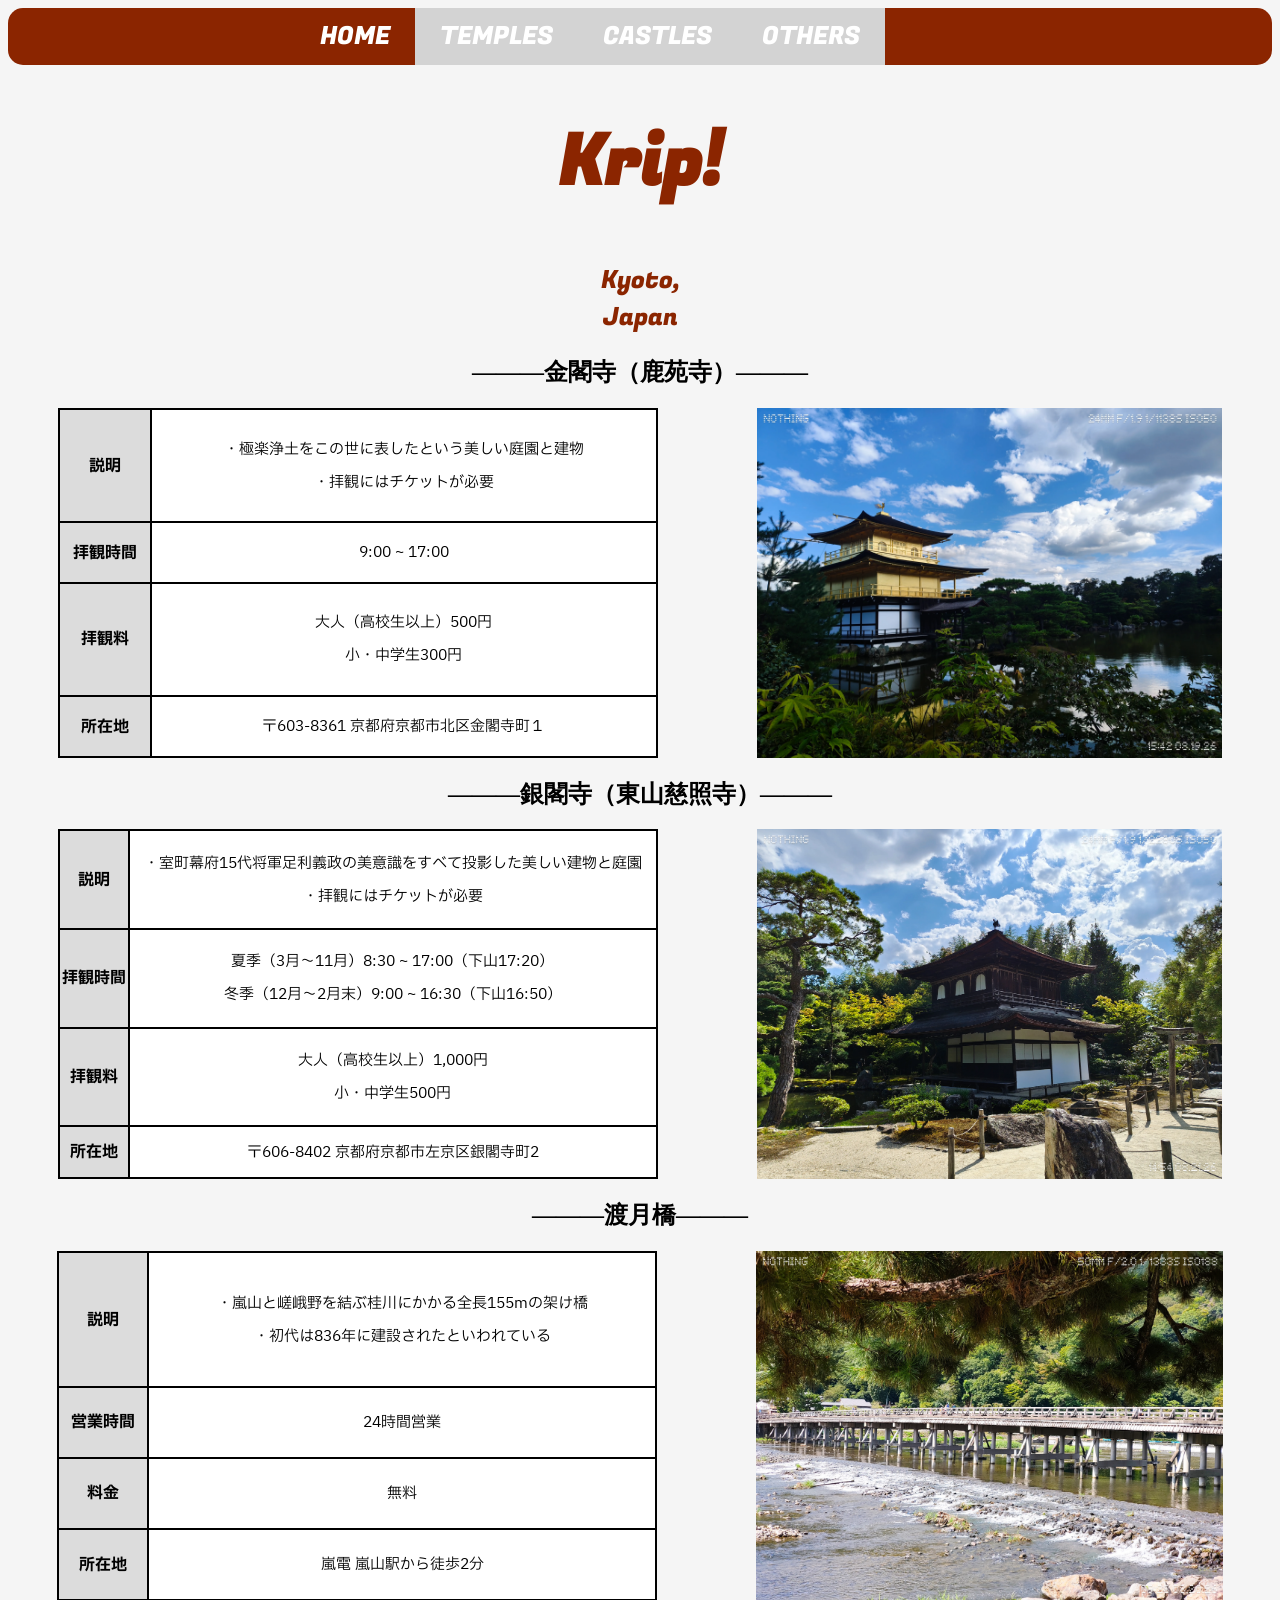
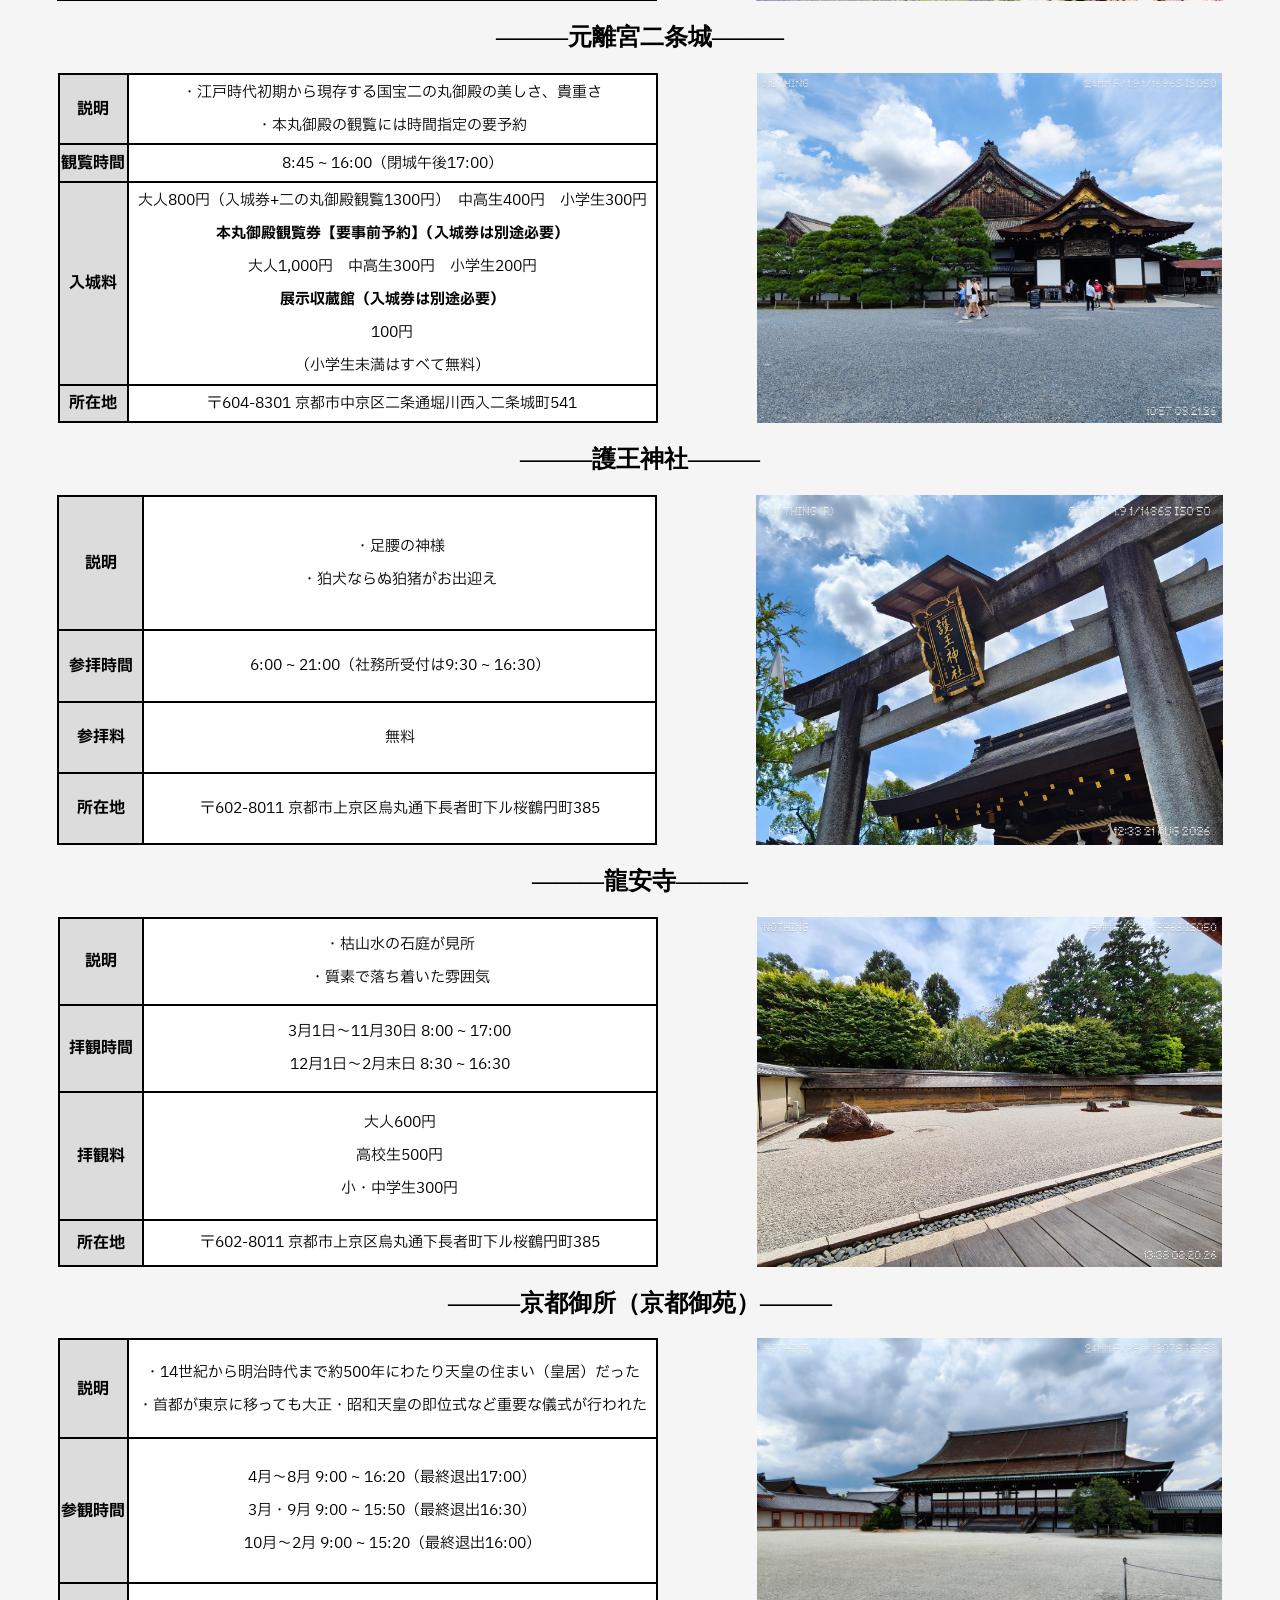
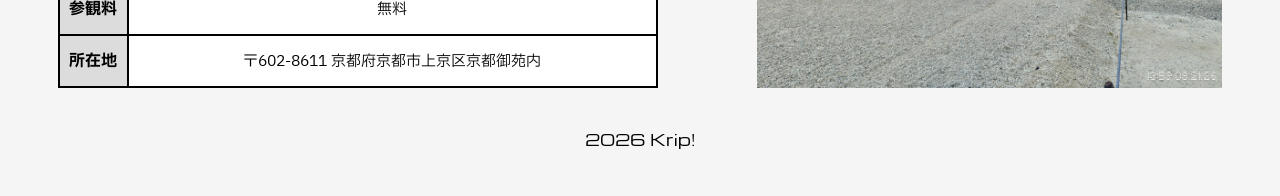
<file: index.html>
<!DOCTYPE html>
<html lang="ja">

<head>
    <meta charset="UTF-8">
    <meta name="viewport" content="width=device-width, initial-scale=1.0">
    <title>Krip</title>
    <link rel="preconnect" href="https://fonts.googleapis.com">
    <link rel="preconnect" href="https://fonts.gstatic.com" crossorigin>
    <link href="https://fonts.googleapis.com/css2?family=Fugaz+One&display=swap" rel="stylesheet">
    <link rel="preconnect" href="https://fonts.googleapis.com">
    <link rel="preconnect" href="https://fonts.gstatic.com" crossorigin>
    <link href="https://fonts.googleapis.com/css2?family=Zen+Maru+Gothic&display=swap" rel="stylesheet">
    <link rel="stylesheet" href="style.css">
    <link rel="preconnect" href="https://fonts.googleapis.com">
    <link rel="preconnect" href="https://fonts.gstatic.com" crossorigin>
    <link href="https://fonts.googleapis.com/css2?family=IBM+Plex+Sans+JP&display=swap" rel="stylesheet">
    <meta name="viewport" content="width=device-width, initial-scale=1, minimum-scale=1, maximum-scale=1" ,
        user-scalable="no">


    <link rel="preconnect" href="https://fonts.googleapis.com">
<link rel="preconnect" href="https://fonts.gstatic.com" crossorigin>
<link href="https://fonts.googleapis.com/css2?family=Michroma&display=swap" rel="stylesheet">
</head>

<body>
    <header>
        <div class="tab">
            <input id="Tab-home" type="radio" name="TAB" class="TabSwitch" checked="checked" />
            <label class="tab-label" for="Tab-home"><a href="index.html">HOME</a></label>
            <div class="Tab-content">
            </div>

            <input id="Tab-temples" type="radio" name="TAB" class="TabSwitch" />
            <label class="tab-label" for="Tab-temples"><a href="Temple.html">TEMPLES</a></label>
            <div class="Tab-content">
            </div>

            <input id="Tab-castles" type="radio" name="TAB" class="TabSwitch" />
            <label class="tab-label" for="Tab-castles"><a href="Castles.html">CASTLES</a></label>
            <div class="Tab-content">

            </div>


            <input id="Tab-others" type="radio" name="TAB" class="TabSwitch" />
            <label class="tab-label" for="Tab-others"><a href="OTHERS.html">OTHERS</a></label>
            <div class="Tab-content">
            </div>
        </div>
    </header>
    <a href="index.html">
        <h1>Krip!</h1>
    </a>
    <div>Kyoto,</div>
    <div>Japan</div>


    <h2>———金閣寺（鹿苑寺）———</h2>
    <div2 class="img">

        <table>
            <tr>
                <th>説明</th>
                <td>
                    <div>・極楽浄土をこの世に表したという美しい庭園と建物</div>
                    <div>・拝観にはチケットが必要</div>
                </td>
            </tr>
            <tr>
                <th>拝観時間</th>
                <td>
                    <div>9:00 ~ 17:00</div>
                </td>
            </tr>
            <tr>
                <th>拝観料</th>
                <td>
                    <div>大人（高校生以上）500円</div>
                    <div>小・中学生300円</div>
                </td>
            </tr>
            <tr>
                <th>所在地</th>
                <td>
                    <div>〒603-8361 京都府京都市北区金閣寺町１</div>
                </td>
            </tr>
        </table>


        <img class="images" src="image/kinkaku.webp" alt="金閣">

    </div2>


    <h2>———銀閣寺（東山慈照寺）———</h2>
    <div2 class="img">

        <table>
            <tr>
                <th>説明</th>
                <td>
                    <div>・室町幕府15代将軍足利義政の美意識をすべて投影した美しい建物と庭園</div>
                    <div>・拝観にはチケットが必要</div>
                </td>
            </tr>
            <tr>
                <th>拝観時間</th>
                <td>
                    <div>夏季（3月～11月）8:30 ~ 17:00（下山17:20）</div>
                    <div>冬季（12月～2月末）9:00 ~ 16:30（下山16:50）</div>
                </td>
            </tr>
            <tr>
                <th>拝観料</th>
                <td>
                    <div>大人（高校生以上）1,000円</div>
                    <div>小・中学生500円</div>
                </td>
            </tr>
            <tr>
                <th>所在地</th>
                <td>
                    <div>〒606-8402 京都府京都市左京区銀閣寺町2</div>
                </td>
            </tr>
        </table>

        <img class="images" src="image/ginkaku.webp" alt="銀閣">

    </div2>

    <h2>———渡月橋———</h2>
    <div2 class="img">

        <table>
            <tr>
                <th>説明</th>
                <td>
                    <div>・嵐山と嵯峨野を結ぶ桂川にかかる全長155mの架け橋</div>
                    <div>・初代は836年に建設されたといわれている</div>
                </td>
            </tr>
            <tr>
                <th>営業時間</th>
                <td>
                    <div>24時間営業</div>
                </td>
            </tr>
            <tr>
                <th>料金</th>
                <td>
                    <div>無料</div>
                </td>
            </tr>
            <tr>
                <th>所在地</th>
                <td>
                    <div>嵐電 嵐山駅から徒歩2分</div>
                </td>
            </tr>
        </table>

        <img class="images" src="image/togetsukyo.webp" alt="渡月橋">

    </div2>

    <h2>———元離宮二条城———</h2>
    <div2 class="img">
        <table>
            <tr>
                <th>説明</th>
                <td>
                    <div>・江戸時代初期から現存する国宝二の丸御殿の美しさ、貴重さ</div>
                    <div>・本丸御殿の観覧には時間指定の要予約</div>
                </td>
            </tr>
            <tr>
                <th>観覧時間</th>
                <td>
                    <div>8:45 ~ 16:00（閉城午後17:00）</div>
                </td>
            </tr>
            <tr>
                <th>入城料</th>
                <td>
                    <div>大人800円（入城券+二の丸御殿観覧1300円）　中高生400円　小学生300円</div>
                    <div class="sub">本丸御殿観覧券【要事前予約】（入城券は別途必要）</div>
                    <div>大人1,000円　中高生300円　小学生200円</div>
                    <div class="sub">展示収蔵館（入城券は別途必要）</div>
                    <div>100円</div>
                    <div>（小学生未満はすべて無料）</div>
                </td>
            </tr>
            <tr>
                <th>所在地</th>
                <td>
                    <div>〒604-8301 京都市中京区二条通堀川西入二条城町541</div>
                </td>
            </tr>
        </table>
        <img class="images" src="image/nijojo.webp" alt="二条城二の丸御殿">
    </div2>

    <h2>———護王神社———</h2>
    <div2 class="img">
        <table>
            <tr>
                <th>説明</th>
                <td>
                    <div>・足腰の神様</div>
                    <div>・狛犬ならぬ狛猪がお出迎え</div>
                </td>
            </tr>
            <tr>
                <th>参拝時間</th>
                <td>
                    <div>6:00 ~ 21:00（社務所受付は9:30 ~ 16:30）</div>
                </td>
            </tr>
            <tr>
                <th>参拝料</th>
                <td>
                    <div>無料</div>
            </tr>
            <tr>
                <th>所在地</th>
                <td>
                    <div>〒602-8011 京都市上京区烏丸通下長者町下ル桜鶴円町385</div>
                </td>
            </tr>


        </table>
        <img class="images" src="image/gooh (1) (1).webp" alt="護王神社">

    </div2>

    <h2>———龍安寺———</h2>
    <div2 class="img">
        <table>
            <tr>
                <th>説明</th>
                <td>
                    <div>・枯山水の石庭が見所</div>
                    <div>・質素で落ち着いた雰囲気</div>
                </td>
            </tr>
            <tr>
                <th>拝観時間</th>
                <td>
                    <div>3月1日～11月30日 8:00 ~ 17:00</div>
                    <div>12月1日～2月末日 8:30 ~ 16:30</div>
                </td>
            </tr>
            <tr>
                <th>拝観料</th>
                <td>
                    <div>大人600円</div>
                    <div>高校生500円</div>
                    <div>小・中学生300円</div>
            </tr>
            <tr>
                <th>所在地</th>
                <td>
                    <div>〒602-8011 京都市上京区烏丸通下長者町下ル桜鶴円町385</div>
                </td>
            </tr>


        </table>
        <img class="images" src="image/ryoanji.webp" alt="龍安寺の石庭">

    </div2>

    <h2>———京都御所（京都御苑）———</h2>
    <div2 class="img">

        <table>
            <tr>
                <th>説明</th>
                <td>
                    <div>・14世紀から明治時代まで約500年にわたり天皇の住まい（皇居）だった</div>
                    <div>・首都が東京に移っても大正・昭和天皇の即位式など重要な儀式が行われた</div>
                </td>
            </tr>
            <tr>
                <th>参観時間</th>
                <td>
                    <div>4月～8月 9:00 ~ 16:20（最終退出17:00）</div>
                    <div>3月・9月 9:00 ~ 15:50（最終退出16:30）</div>
                    <div>10月～2月 9:00 ~ 15:20（最終退出16:00）</div>
                </td>
            </tr>
            <tr>
                <th>参観料</th>
                <td>
                    <div>無料</div>
                </td>
            </tr>
            <tr>
                <th>所在地</th>
                <td>
                    <div>〒602-8611 京都府京都市上京区京都御苑内</div>
                </td>
            </tr>
        </table>

        <img class="images" src="image/gosho.webp" alt="京都御所">

    </div2>
    

<footer>2026 Krip!</footer>
</body>

</html>
</file>
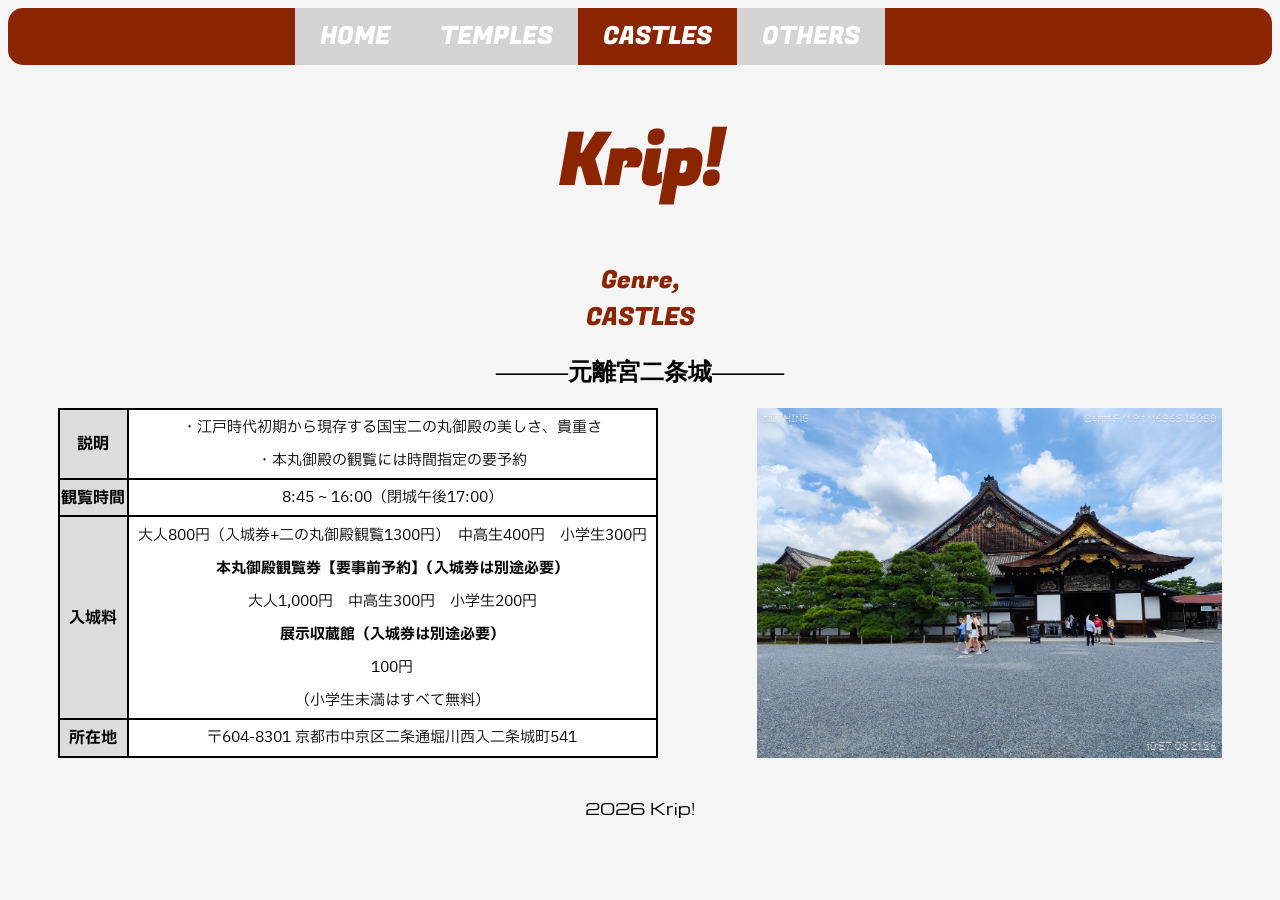
<file: Castles.html>
<!DOCTYPE html>
<html lang="ja">

<head>
    <meta charset="UTF-8">
    <meta name="viewport" content="width=device-width, initial-scale=1.0">
    <title>Krip</title>
    <link rel="preconnect" href="https://fonts.googleapis.com">
    <link rel="preconnect" href="https://fonts.gstatic.com" crossorigin>
    <link href="https://fonts.googleapis.com/css2?family=Fugaz+One&display=swap" rel="stylesheet">
    <link rel="preconnect" href="https://fonts.googleapis.com">
    <link rel="preconnect" href="https://fonts.gstatic.com" crossorigin>
    <link href="https://fonts.googleapis.com/css2?family=Zen+Maru+Gothic&display=swap" rel="stylesheet">
    <link rel="stylesheet" href="style.css">
    <link rel="preconnect" href="https://fonts.googleapis.com">
    <link rel="preconnect" href="https://fonts.gstatic.com" crossorigin>
    <link href="https://fonts.googleapis.com/css2?family=IBM+Plex+Sans+JP&display=swap" rel="stylesheet">


<link rel="preconnect" href="https://fonts.googleapis.com">
<link rel="preconnect" href="https://fonts.gstatic.com" crossorigin>
<link href="https://fonts.googleapis.com/css2?family=Michroma&display=swap" rel="stylesheet">
</head>

<body>
    <header>
        <div class="tab">
            <input id="Tab-home" type="radio" name="TAB" class="TabSwitch" />
            <label class="tab-label" for="Tab-home"><a href="index.html">HOME</a></label>
            <div class="Tab-content">
            </div>

            <input id="Tab-temples" type="radio" name="TAB" class="TabSwitch" />
            <label class="tab-label" for="Tab-temples"><a href="Temple.html">TEMPLES</a></label>
            <div class="Tab-content">
            </div>

            <input id="Tab-castles" type="radio" name="TAB" class="TabSwitch" checked="checked" />
            <label class="tab-label" for="Tab-castles"><a href="Castles.html">CASTLES</a></label>
            <div class="Tab-content">

            </div>


            <input id="Tab-others" type="radio" name="TAB" class="TabSwitch" />
            <label class="tab-label" for="Tab-others"><a href="OTHERS.html">OTHERS</a></label>
            <div class="Tab-content">
            </div>
        </div>
    </header>
    <a href="index.html">
        <h1>Krip!</h1>
    </a>
    <div>Genre,</div>
    <div>CASTLES</div>


    <h2>———元離宮二条城———</h2>
    <div2 class="img">
        <table>
            <tr>
                <th>説明</th>
                <td>
                    <div>・江戸時代初期から現存する国宝二の丸御殿の美しさ、貴重さ</div>
                    <div>・本丸御殿の観覧には時間指定の要予約</div>
                </td>
            </tr>
            <tr>
                <th>観覧時間</th>
                <td>
                    <div>8:45 ~ 16:00（閉城午後17:00）</div>
                </td>
            </tr>
            <tr>
                <th>入城料</th>
                <td>
                    <div>大人800円（入城券+二の丸御殿観覧1300円）　中高生400円　小学生300円</div>
                    <div class="sub">本丸御殿観覧券【要事前予約】（入城券は別途必要）</div>
                    <div>大人1,000円　中高生300円　小学生200円</div>
                    <div class="sub">展示収蔵館（入城券は別途必要）</div>
                    <div>100円</div>
                    <div>（小学生未満はすべて無料）</div>
                </td>
            </tr>
            <tr>
                <th>所在地</th>
                <td>
                    <div>〒604-8301 京都市中京区二条通堀川西入二条城町541</div>
                </td>
            </tr>
        </table>
        <img class="images" src="image/nijojo.webp" alt="二条城二の丸御殿">
    </div2>
<footer>2026 Krip!</footer>
</body>

</html>
</file>
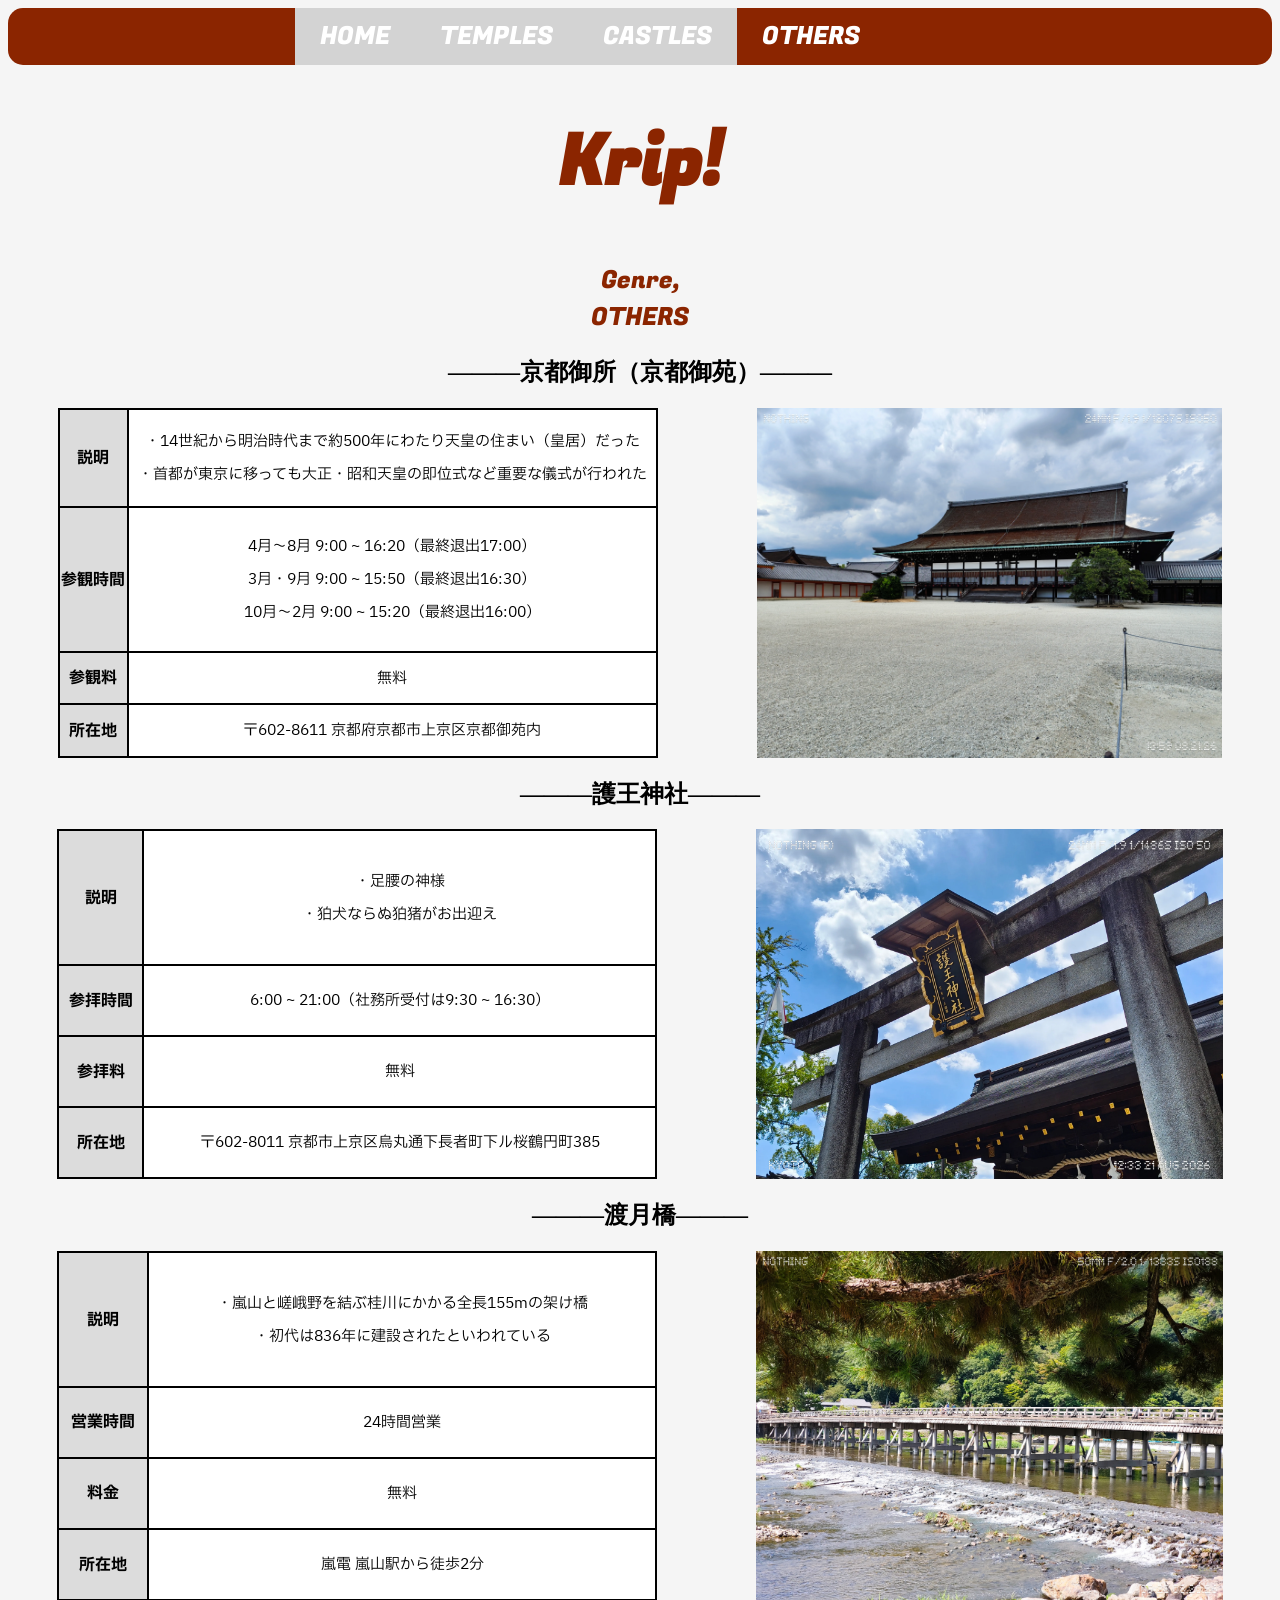
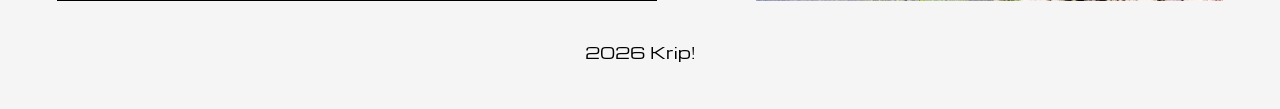
<file: OTHERS.html>
<!DOCTYPE html>
<html lang="ja">

<head>
    <meta charset="UTF-8">
    <meta name="viewport" content="width=device-width, initial-scale=1.0">
    <title>Krip</title>
    <link rel="preconnect" href="https://fonts.googleapis.com">
    <link rel="preconnect" href="https://fonts.gstatic.com" crossorigin>
    <link href="https://fonts.googleapis.com/css2?family=Fugaz+One&display=swap" rel="stylesheet">
    <link rel="preconnect" href="https://fonts.googleapis.com">
    <link rel="preconnect" href="https://fonts.gstatic.com" crossorigin>
    <link href="https://fonts.googleapis.com/css2?family=Zen+Maru+Gothic&display=swap" rel="stylesheet">
    <link rel="stylesheet" href="style.css">
    <link rel="preconnect" href="https://fonts.googleapis.com">
    <link rel="preconnect" href="https://fonts.gstatic.com" crossorigin>
    <link href="https://fonts.googleapis.com/css2?family=IBM+Plex+Sans+JP&display=swap" rel="stylesheet">



<link rel="preconnect" href="https://fonts.googleapis.com">
<link rel="preconnect" href="https://fonts.gstatic.com" crossorigin>
<link href="https://fonts.googleapis.com/css2?family=Michroma&display=swap" rel="stylesheet">
</head>

<body>
    <header>
        <div class="tab">
            <input id="Tab-home" type="radio" name="TAB" class="TabSwitch" />
            <label class="tab-label" for="Tab-home"><a href="index.html">HOME</a></label>
            <div class="Tab-content">
            </div>

            <input id="Tab-temples" type="radio" name="TAB" class="TabSwitch" />
            <label class="tab-label" for="Tab-temples"><a href="Temple.html">TEMPLES</a></label>
            <div class="Tab-content">
            </div>

            <input id="Tab-castles" type="radio" name="TAB" class="TabSwitch" />
            <label class="tab-label" for="Tab-castles"><a href="Castles.html">CASTLES</a></label>
            <div class="Tab-content">

            </div>


            <input id="Tab-others" type="radio" name="TAB" class="TabSwitch" checked="checked" />
            <label class="tab-label" for="Tab-others"><a href="OTHERS.html">OTHERS</a></label>
            <div class="Tab-content">
            </div>
        </div>
    </header>
    <a href="index.html">
        <h1>Krip!</h1>
    </a>
    <div>Genre,</div>
    <div>OTHERS</div>





    <h2>———京都御所（京都御苑）———</h2>
    <div2 class="img">

        <table>
            <tr>
                <th>説明</th>
                <td>
                    <div>・14世紀から明治時代まで約500年にわたり天皇の住まい（皇居）だった</div>
                    <div>・首都が東京に移っても大正・昭和天皇の即位式など重要な儀式が行われた</div>
                </td>
            </tr>
            <tr>
                <th>参観時間</th>
                <td>
                    <div>4月～8月 9:00 ~ 16:20（最終退出17:00）</div>
                    <div>3月・9月 9:00 ~ 15:50（最終退出16:30）</div>
                    <div>10月～2月 9:00 ~ 15:20（最終退出16:00）</div>
                </td>
            </tr>
            <tr>
                <th>参観料</th>
                <td>
                    <div>無料</div>
                </td>
            </tr>
            <tr>
                <th>所在地</th>
                <td>
                    <div>〒602-8611 京都府京都市上京区京都御苑内</div>
                </td>
            </tr>
        </table>

        <img class="images" src="image/gosho.webp" alt="京都御所">

    </div2>
    <h2>———護王神社———</h2>
    <div2 class="img">
        <table>
            <tr>
                <th>説明</th>
                <td>
                    <div>・足腰の神様</div>
                    <div>・狛犬ならぬ狛猪がお出迎え</div>
                </td>
            </tr>
            <tr>
                <th>参拝時間</th>
                <td>
                    <div>6:00 ~ 21:00（社務所受付は9:30 ~ 16:30）</div>
                </td>
            </tr>
            <tr>
                <th>参拝料</th>
                <td>
                    <div>無料</div>
            </tr>
            <tr>
                <th>所在地</th>
                <td>
                    <div>〒602-8011 京都市上京区烏丸通下長者町下ル桜鶴円町385</div>
                </td>
            </tr>


        </table>
        <img class="images" src="image/gooh (1) (1).webp" alt="護王神社">

    </div2>
    <h2>———渡月橋———</h2>
    <div2 class="img">

        <table>
            <tr>
                <th>説明</th>
                <td>
                    <div>・嵐山と嵯峨野を結ぶ桂川にかかる全長155mの架け橋</div>
                    <div>・初代は836年に建設されたといわれている</div>
                </td>
            </tr>
            <tr>
                <th>営業時間</th>
                <td>
                    <div>24時間営業</div>
                </td>
            </tr>
            <tr>
                <th>料金</th>
                <td>
                    <div>無料</div>
                </td>
            </tr>
            <tr>
                <th>所在地</th>
                <td>
                    <div>嵐電 嵐山駅から徒歩2分</div>
                </td>
            </tr>
        </table>

        <img class="images" src="image/togetsukyo.webp" alt="渡月橋">

    </div2>

<footer>2026 Krip!</footer>

</body>

</html>
</file>
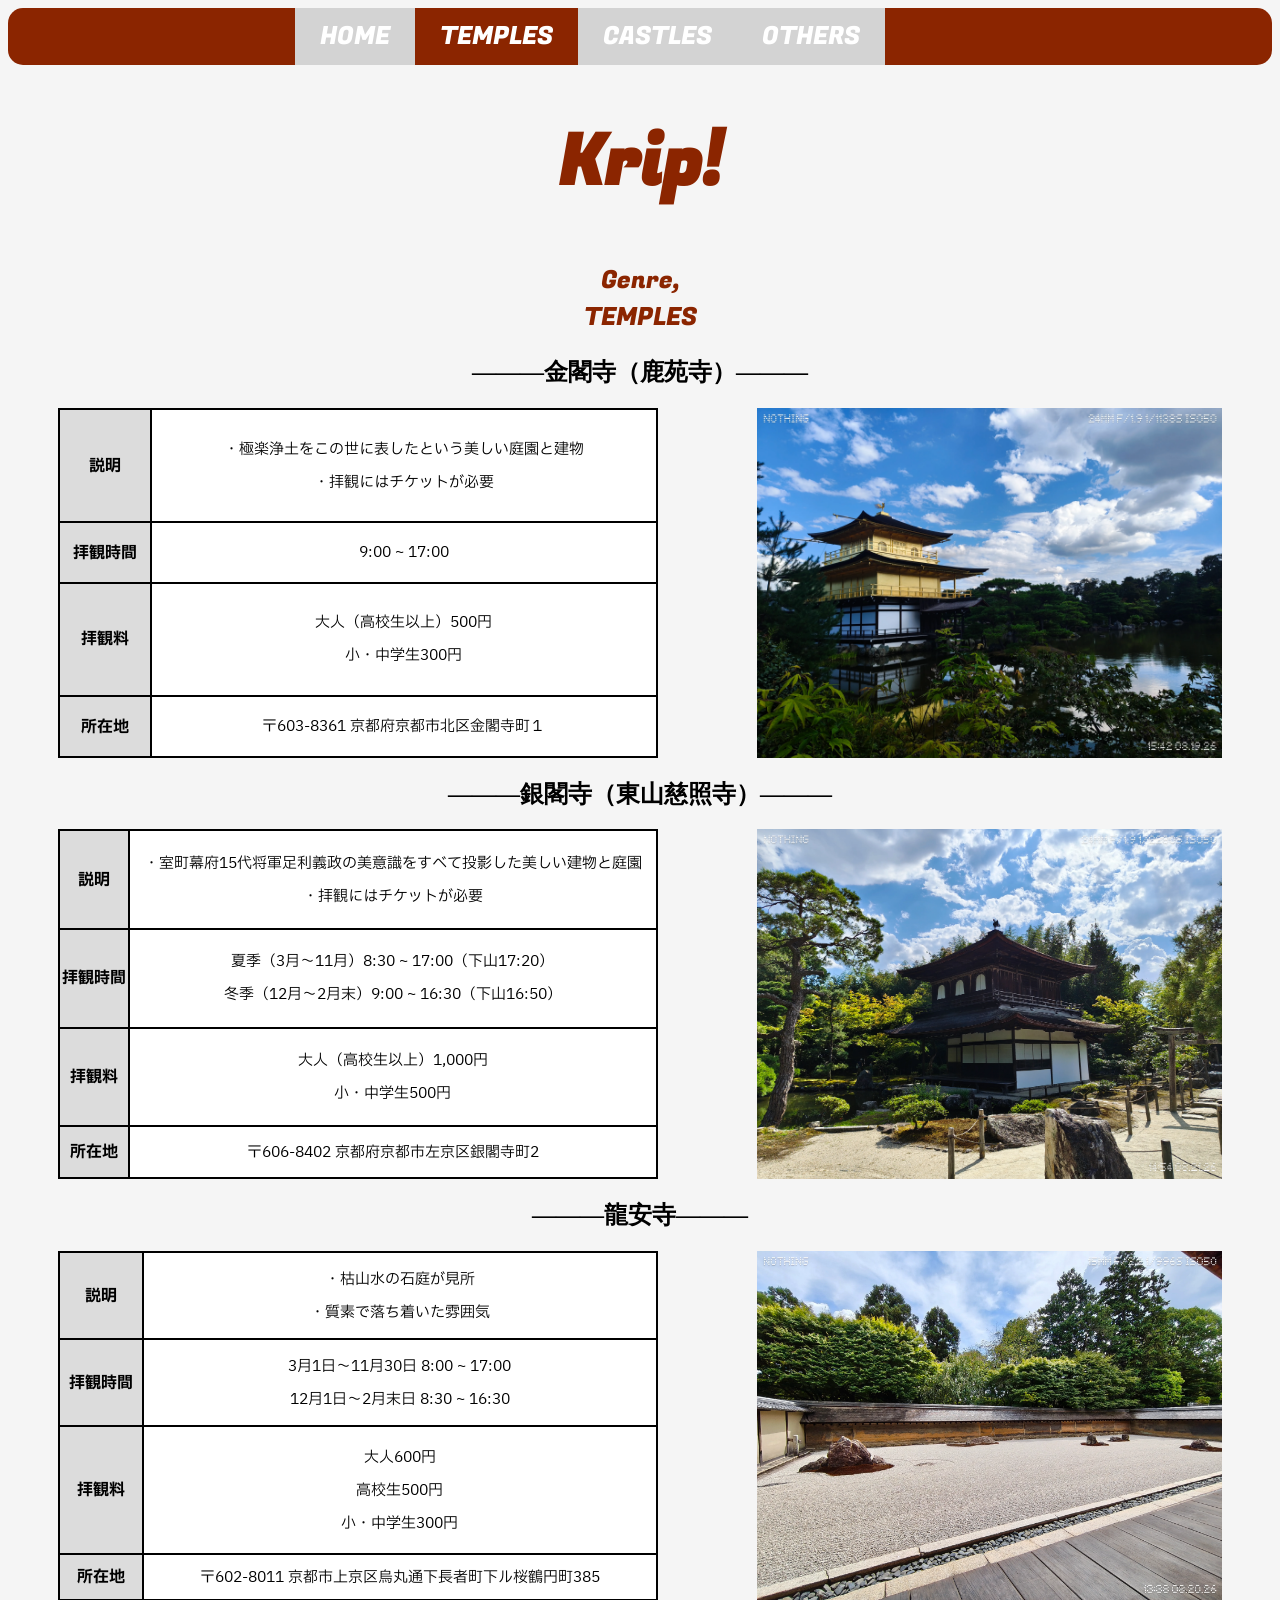
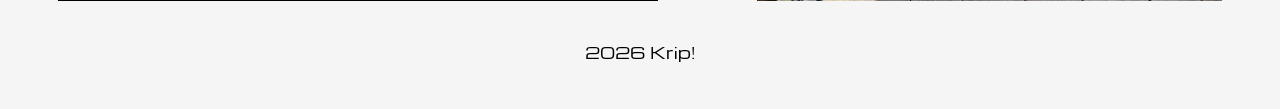
<file: Temple.html>
<!DOCTYPE html>
<html lang="ja">

<head>
    <meta charset="UTF-8">
    <meta name="viewport" content="width=device-width, initial-scale=1.0">
    <title>Krip</title>
    <link rel="preconnect" href="https://fonts.googleapis.com">
    <link rel="preconnect" href="https://fonts.gstatic.com" crossorigin>
    <link href="https://fonts.googleapis.com/css2?family=Fugaz+One&display=swap" rel="stylesheet">
    <link rel="preconnect" href="https://fonts.googleapis.com">
    <link rel="preconnect" href="https://fonts.gstatic.com" crossorigin>
    <link href="https://fonts.googleapis.com/css2?family=Zen+Maru+Gothic&display=swap" rel="stylesheet">
    <link rel="stylesheet" href="style.css">
    <link rel="preconnect" href="https://fonts.googleapis.com">
    <link rel="preconnect" href="https://fonts.gstatic.com" crossorigin>
    <link href="https://fonts.googleapis.com/css2?family=IBM+Plex+Sans+JP&display=swap" rel="stylesheet">


<link rel="preconnect" href="https://fonts.googleapis.com">
<link rel="preconnect" href="https://fonts.gstatic.com" crossorigin>
<link href="https://fonts.googleapis.com/css2?family=Michroma&display=swap" rel="stylesheet">

</head>

<body>
    <header>
        <div class="tab">
            <input id="Tab-home" type="radio" name="TAB" class="TabSwitch" />
            <label class="tab-label" for="Tab-home"><a href="index.html">HOME</a></label>
            <div class="Tab-content">
            </div>

            <input id="Tab-temples" type="radio" name="TAB" class="TabSwitch" checked="checked" />
            <label class="tab-label" for="Tab-temples"><a href="Temple.html">TEMPLES</a></label>
            <div class="Tab-content">
            </div>

            <div class="Tab-content">

            </div>
            <input id="Tab-castles" type="radio" name="TAB" class="TabSwitch" />
            <label class="tab-label" for="Tab-castles"><a href="Castles.html">CASTLES</a></label>
            <div class="Tab-content">

            </div>

            <input id="Tab-others" type="radio" name="TAB" class="TabSwitch" />
            <label class="tab-label" for="Tab-others"><a href="OTHERS.html">OTHERS</a></label>
            <div class="Tab-content">
            </div>
        </div>
    </header>
    <a href="index.html">
        <h1>Krip!</h1>
    </a>
    <div>Genre,</div>
    <div>TEMPLES</div>


    <h2>———金閣寺（鹿苑寺）———</h2>
    <div2 class="img">

        <table>
            <tr>
                <th>説明</th>
                <td>
                    <div>・極楽浄土をこの世に表したという美しい庭園と建物</div>
                    <div>・拝観にはチケットが必要</div>
                </td>
            </tr>
            <tr>
                <th>拝観時間</th>
                <td>
                    <div>9:00 ~ 17:00</div>
                </td>
            </tr>
            <tr>
                <th>拝観料</th>
                <td>
                    <div>大人（高校生以上）500円</div>
                    <div>小・中学生300円</div>
                </td>
            </tr>
            <tr>
                <th>所在地</th>
                <td>
                    <div>〒603-8361 京都府京都市北区金閣寺町１</div>
                </td>
            </tr>
        </table>


        <img class="images" src="image/kinkaku.webp" alt="金閣">

    </div2>


    <h2>———銀閣寺（東山慈照寺）———</h2>
    <div2 class="img">

        <table>
            <tr>
                <th>説明</th>
                <td>
                    <div>・室町幕府15代将軍足利義政の美意識をすべて投影した美しい建物と庭園</div>
                    <div>・拝観にはチケットが必要</div>
                </td>
            </tr>
            <tr>
                <th>拝観時間</th>
                <td>
                    <div>夏季（3月～11月）8:30 ~ 17:00（下山17:20）</div>
                    <div>冬季（12月～2月末）9:00 ~ 16:30（下山16:50）</div>
                </td>
            </tr>
            <tr>
                <th>拝観料</th>
                <td>
                    <div>大人（高校生以上）1,000円</div>
                    <div>小・中学生500円</div>
                </td>
            </tr>
            <tr>
                <th>所在地</th>
                <td>
                    <div>〒606-8402 京都府京都市左京区銀閣寺町2</div>
                </td>
            </tr>
        </table>

        <img class="images" src="image/ginkaku.webp" alt=銀閣寺>

    </div2>


    <h2>———龍安寺———</h2>
    <div2 class="img">
        <table>
            <tr>
                <th>説明</th>
                <td>
                    <div>・枯山水の石庭が見所</div>
                    <div>・質素で落ち着いた雰囲気</div>
                </td>
            </tr>
            <tr>
                <th>拝観時間</th>
                <td>
                    <div>3月1日～11月30日 8:00 ~ 17:00</div>
                    <div>12月1日～2月末日 8:30 ~ 16:30</div>
                </td>
            </tr>
            <tr>
                <th>拝観料</th>
                <td>
                    <div>大人600円</div>
                    <div>高校生500円</div>
                    <div>小・中学生300円</div>
            </tr>
            <tr>
                <th>所在地</th>
                <td>
                    <div>〒602-8011 京都市上京区烏丸通下長者町下ル桜鶴円町385</div>
                </td>
            </tr>


        </table>
        <img class="images" src="image/ryoanji.webp" alt="龍安寺の石庭">

    </div2>


<footer>2026 Krip!</footer>

</body>

</html>
</file>
<file: style.css>
h1,
div {
    font-family: "Fugaz One", sans-serif;
    color: #8B2500;

}

h1 {
    font-size: 70px;

}

div {
    font-size: 25px;
}

table {
    border: 0.5px solid black;
    width: 600px;
    border-spacing: 0px;
    height: auto;
    margin:0 auto;
    justify-content: center;

    div3 {
        height: auto;
    }
}

td {
    border: 0.5px solid black;
    background-color: white;
    div {
        padding: 5px;
        font-family: "IBM Plex Sans JP", sans-serif;
        color: black;
        font-size: 15px;
    }


}

th {
    background-color: gainsboro;
    border: 0.5px solid black;
}

tr {
    font-family: "IBM Plex Sans JP", sans-serif;
}

header {
    background-color: #8B2500;
    border-radius: 15px;
    height: auto;
    width: auto;
    text-align: center;


    a {
        color: white;
        font-size: 25px;
        font-family: "Fugaz One", sans-serif;
        padding: 15px;

    }

    a:hover {
        color: gainsboro;
    }
}




body {
    height: auto;
    width: auto;
    text-align: center;
    align-items: center;
    background-color:whitesmoke;
}


.img {
    height: auto;
    width: auto;
    display: flex;
    flex-wrap: nowrap;

}

.images {
    height: 350px;
    width: auto;
    margin:0 auto;
    justify-content: center;

}

.sub {
    font-weight: bold;
}

a {
    text-decoration: none;
}

.tab {
    display: flex;
    flex-wrap: wrap;
    justify-content: center;
    align-items: center;
}

.tab-label {
    color: white;
    background: lightgrey;
    white-space: nowrap;
    order: -1;
    cursor: pointer;
    text-align: center;
    padding: 10px;

    a {
        color: white;
    }
}

.Tab-content {
    width: 100px;
    display: none;

}

.TabSwitch:checked+.tab-label {
    background: #8B2500;

}

.TabSwitch:checked+.tab-label+.Tab-content {
    display: block;
    width: 100px;
    height: auto;
}

.TabSwitch {
    display: none;
}
footer{
    height: 100px;
    font-family: "Michroma", sans-serif;
    align-items: center;
    display: grid;
}


@media screen and (max-width: 959px) {

    h1,
    div {
        font-family: "Fugaz One", sans-serif;
        color: #8B2500;

    }

    h1 {
        font-size: 70px;

    }

    div {
        font-size: 25px;
    }

    table {
        border: 0.5px solid black;
        width: 300px;
        border-spacing: 0px;
        height: auto;
        flex-direction: column-reverse;

        div3 {
            height: auto;
        }
    }

    td {
        border: 0.5px solid black;

        div {
            padding: 5px;
            font-family: "IBM Plex Sans JP", sans-serif;
            color: black;
            font-size: 15px;
        }


    }

    th {
        background-color: gainsboro;
        border: 0.5px solid black;
    }

    tr {
        font-family: "IBM Plex Sans JP", sans-serif;
    }

    header {
        background-color: #8B2500;
        height: auto;
        border-radius: 15px;
        width: auto;

        a {
            color: white;
            font-size: 25px;
            font-family: "Fugaz One", sans-serif;
            padding: 15px;

        }

        a:hover {
            color: gainsboro;
        }
    }


    img {
        margin-left: 10px;
    }

    body {
        height: auto;
        width: auto;

    }

    .img {
        height: auto;
        width: auto;
        display: grid;
        flex-wrap: nowrap;
        flex-direction: column-reverse;

    }

    .images {
        max-height: 200px;
        width: auto;
        flex-direction: column-reverse;
        display: grid;
    }

    .sub {
        font-weight: bold;
    }

    a {
        text-decoration: none;
    }

    .tab {
        display: flex;
        flex-wrap: wrap;
        justify-content: center;
        align-items: center;
    }

    .tab-label {
        color: white;
        background: lightgrey;
        white-space: nowrap;
        order: -1;
        cursor: pointer;
        text-align: center;
        padding: 10px;

        a {
            color: white;
        }

    }

    .Tab-content {
        width: 100px;
        display: none;

    }

    .TabSwitch:checked+.tab-label {
        background: #8B2500;

    }

    .TabSwitch:checked+.tab-label+.Tab-content {
        display: block;
        width: 100px;
        height: auto;
    }

    .TabSwitch {
        display: none;
    }
}

/*@media screen and (max-width:481px) {


    h1,
    div {
        font-family: "Fugaz One", sans-serif;
        color: #5E3600;

    }

    h1 {
        font-size: 70px;

    }

    div {
        font-size: 25px;
    }

    div2 {
        .img {
            height: auto;
            width: 300px;
            flex-wrap: nowrap;
            display: block;
            flex-direction: column-reverse;

            table {
                border: 0.5px solid black;
                width: 300px;
                border-spacing: 0px;
                height: auto;
                flex-direction: column-reverse;
                table-layout: fixed;

            }
            div3 {
                height: auto;
            }

            .images {
                height: auto;
                max-width: 100%;
                flex-direction: column-reverse;
            }
        }
    }
table th table td table tr{
    display: block;
    width: 300px;
    table-layout: fixed;
}
    td {
        border: 0.5px solid black;
        width: 300px;
        display: block;
        table-layout: fixed;
        div {
            padding: 0.5px;
            font-family: "IBM Plex Sans JP", sans-serif;
            color: black;
            font-size: 15px;
        }


    }

    th {
        background-color: gainsboro;
        border: 0.5px solid black;
        width: 300px;
        display: block;
        table-layout: fixed;
    }

    tr {
        
        font-family: "IBM Plex Sans JP", sans-serif;
        width: 300px;
        display: block;
        table-layout: fixed;
    }
    tbody{
    
        width: 300px;
    
    }
    header {
        background-color: #5E3600;
        height: auto;
        width: auto;

        a {
            color: white;
            font-size: 25px;
            font-family: "Fugaz One", sans-serif;
            padding: 15px;

        }

        a:hover {
            color: gainsboro;
        }
    }


    img {
        margin-left: 10px;
        flex-direction: column-reverse;
    }

    body {
        height: auto;
        max-width: 480px;
    }



    .sub {
        font-weight: bold;
    }

    a {
        text-decoration: none;
    }

    .tab {
        display: flex;
        flex-wrap: wrap;
    }

    .tab-label {
        color: white;
        background: lightgrey;
        white-space: nowrap;
        order: -1;
        cursor: pointer;
        text-align: center;
        padding: 10px;

        a {
            color: white;
        }

    }

    .Tab-content {
        width: 100px;
        display: none;

    }

    .TabSwitch:checked+.tab-label {
        background: #5E3600;

    }

    .TabSwitch:checked+.tab-label+.Tab-content {
        display: block;
        width: 100px;
        height: auto;
    }

    .TabSwitch {
        display: none;
    }

}*/
</file>
